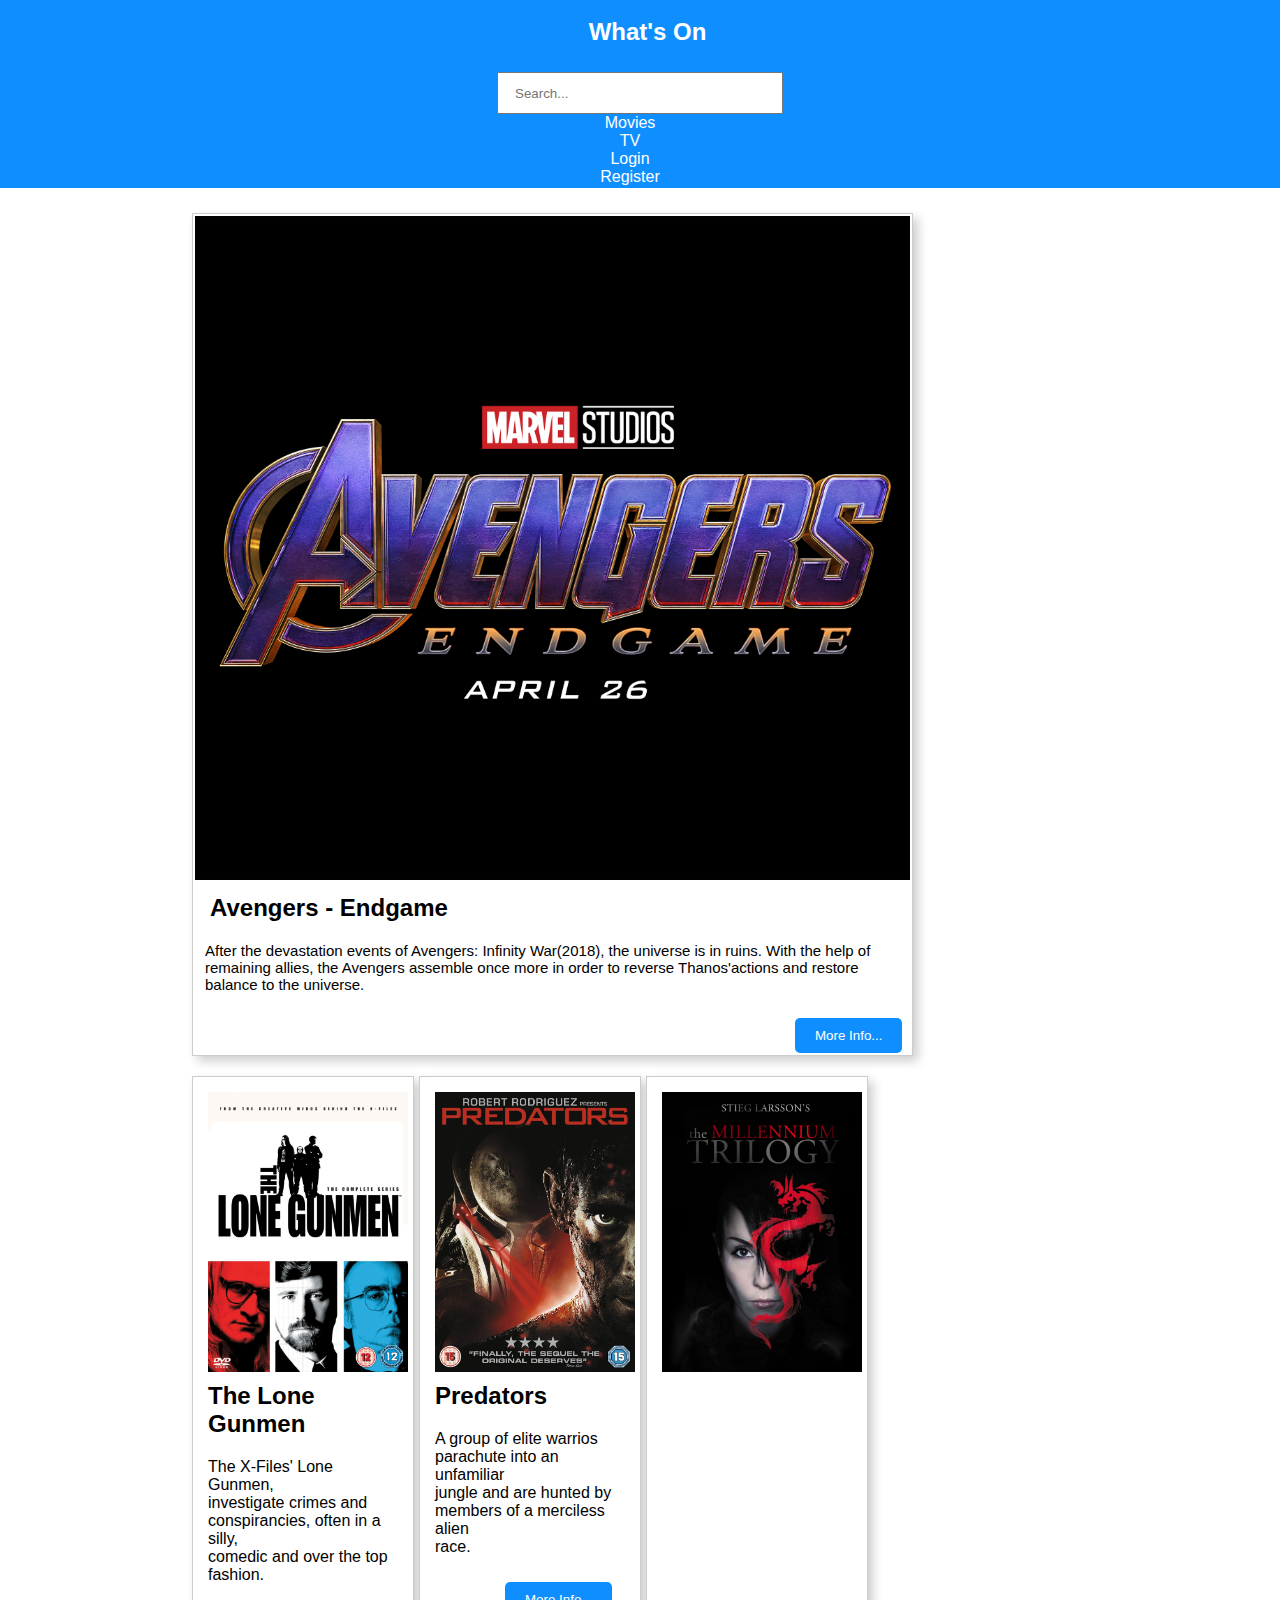
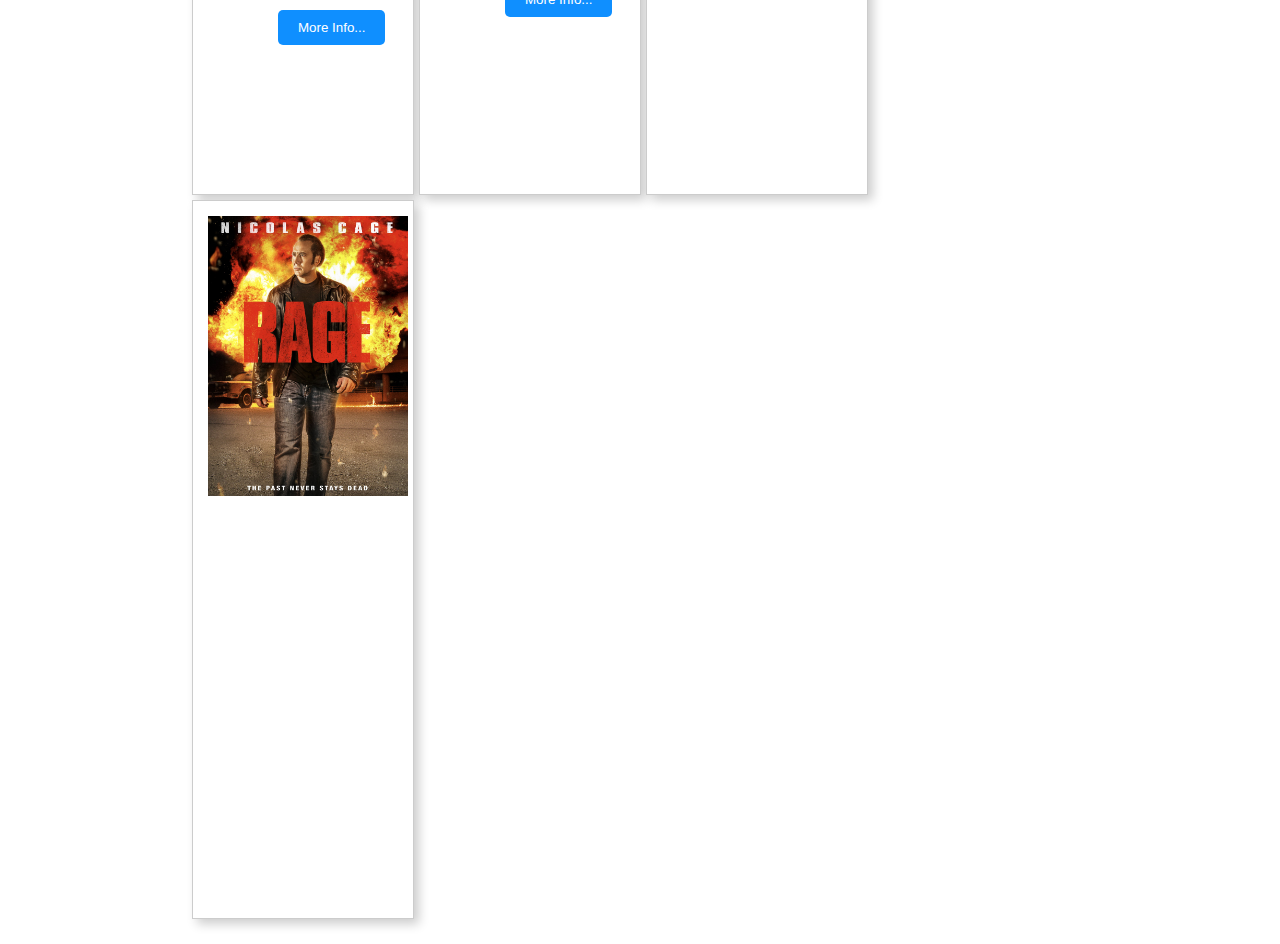
<file: Task 2/index.html>
<!DOCTYPE html>
<html lang="en">
<head>
    <meta charset="UTF-8">
    <meta http-equiv="X-UA-Compatible" content="IE=edge">
    <meta name="viewport" content="width=device-width, initial-scale=1.0">
    <link rel="stylesheet" href="style.css">
    <title>Task 2</title>
</head>
<body>
    <nav>
            <h1 class="logo">What's On</h1>
            <input class="search-bar" type="text" placeholder="Search...">
            <li><a href="#">Movies</a></li>
            <li><a href="#">TV</a></li>
            <li><a href="#">Login</a></li>
            <li><a href="#">Register</a></li>
    </nav>

    <div class="container">
        <section id="photoArray">
            <div class="avengers-box">
                <img src="images/avengers.jpg" alt="avengers">
                <h2>Avengers - Endgame</h2>
                <p>After the devastation events of Avengers: Infinity War(2018), the universe is in ruins. With the help of
                    <br>remaining allies, the Avengers assemble once more in order to reverse Thanos'actions and restore
                    <br>balance to the universe.
                </p>
                <button class="info">More Info...</button>
            </div>
         </section>
         <section id="photoArray1"> 
            <div class="lone-box">
                <img src="images/lone-gunmen.jpg" alt="gunmen">
                <h2>The Lone Gunmen</h2>
                <p>The X-Files' Lone Gunmen,<br>investigate crimes and<br> conspirancies, often in a silly,<br>comedic and over the top<br> fashion.
                </p>
                <button class="info1">More Info...</button>
            </div>
            <div class="predators-box">
                <img src="images/predators.jpg" alt="predators">
                <h2>Predators</h2>
                <p>A group of elite warrios<br>parachute into an unfamiliar<br> jungle and are hunted by<br>members of a merciless alien<br> race.
                </p>
                <button class="info2">More Info...</button>
            </div>
            <div class="millenium-box">
                <img src="images/millenium.jpg" alt="millenium">
            </div>
            <div class="rage-box">
                <img src="images/rage.jpg" alt="rage">
            </div>
        </section> 
    </div>
</body>
</html>
</file>
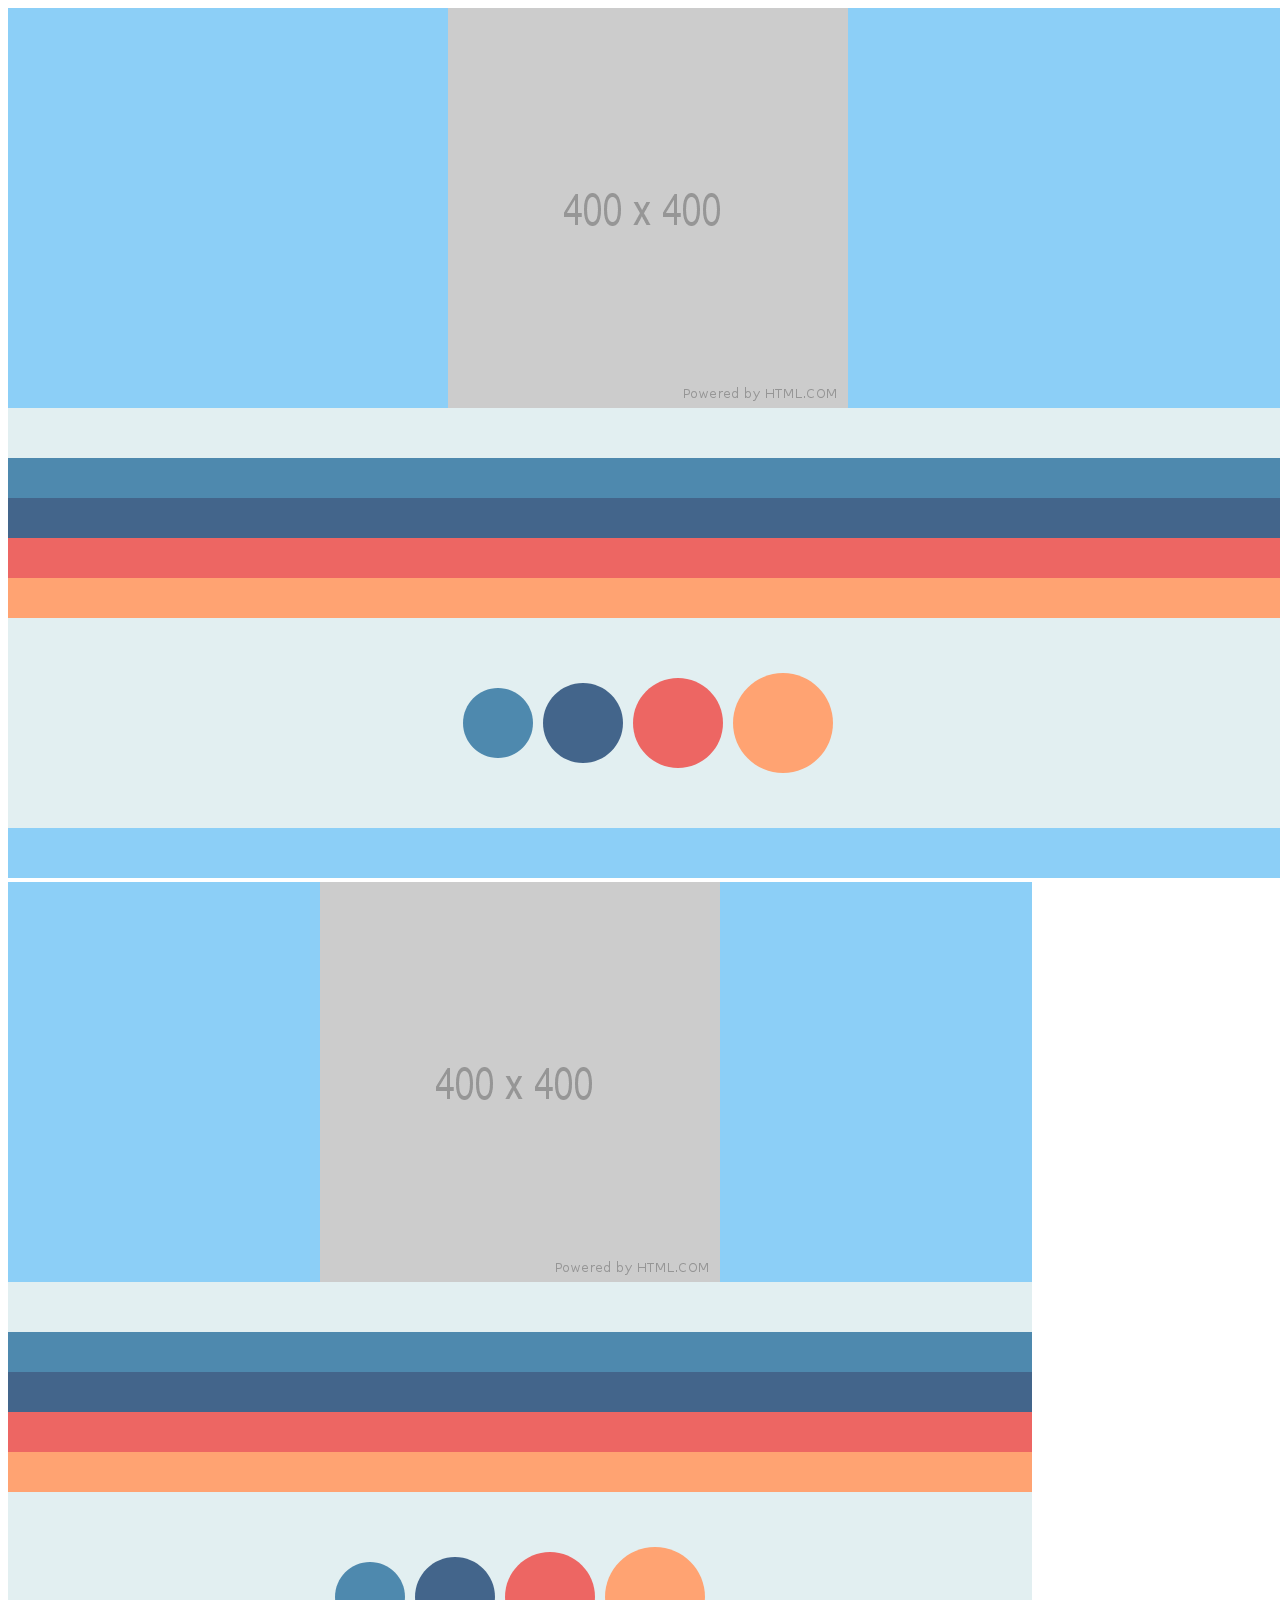
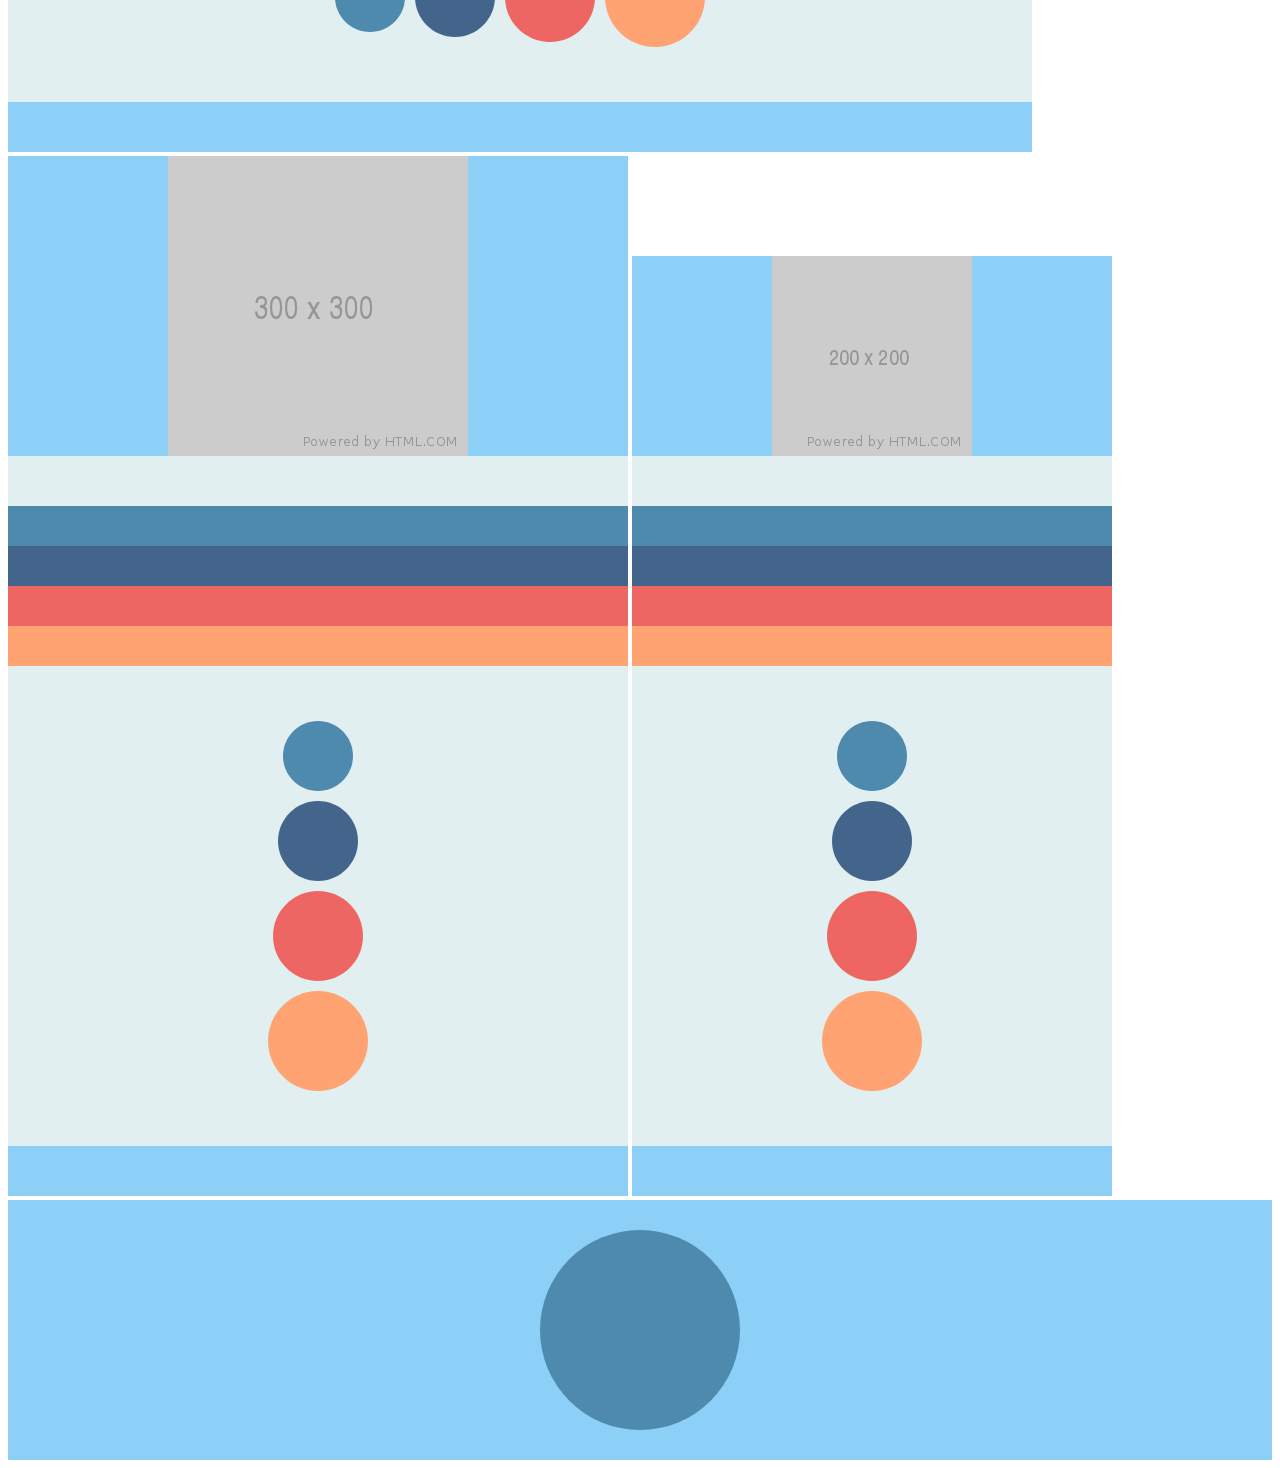
<file: Task 3/index.html>
<!DOCTYPE html>
<html lang="en">
    <head>
        <meta charset="UTF-8">
        <meta http-equiv="X-UA-Compatible" content="IE=edge">
        <meta name="viewport" content="width=device-width, initial-scale=1.0">
        <link rel="stylesheet" href="style.css">
        <title>Task 3</title>
    </head>
    <body>
        <header>
            <img src="1280x870.png">
            <img src="1024x870.png">
            <img src="620x1040.png">
            <img src="480x940.png">
        </header>

        <section class="container">
            <div class="rows">
                <div class="row"></div>
                <div class="row1"></div>
                <div class="row2"></div>
                <div class="row3"></div>
            </div>

            <div class="circles">
                <div class="circle"></div>
                <div class="circle1"></div>
                <div class="circle2"></div>
                <div class="circle3"></div>
            </div>
        </section>
    </body>
</html>
</file>
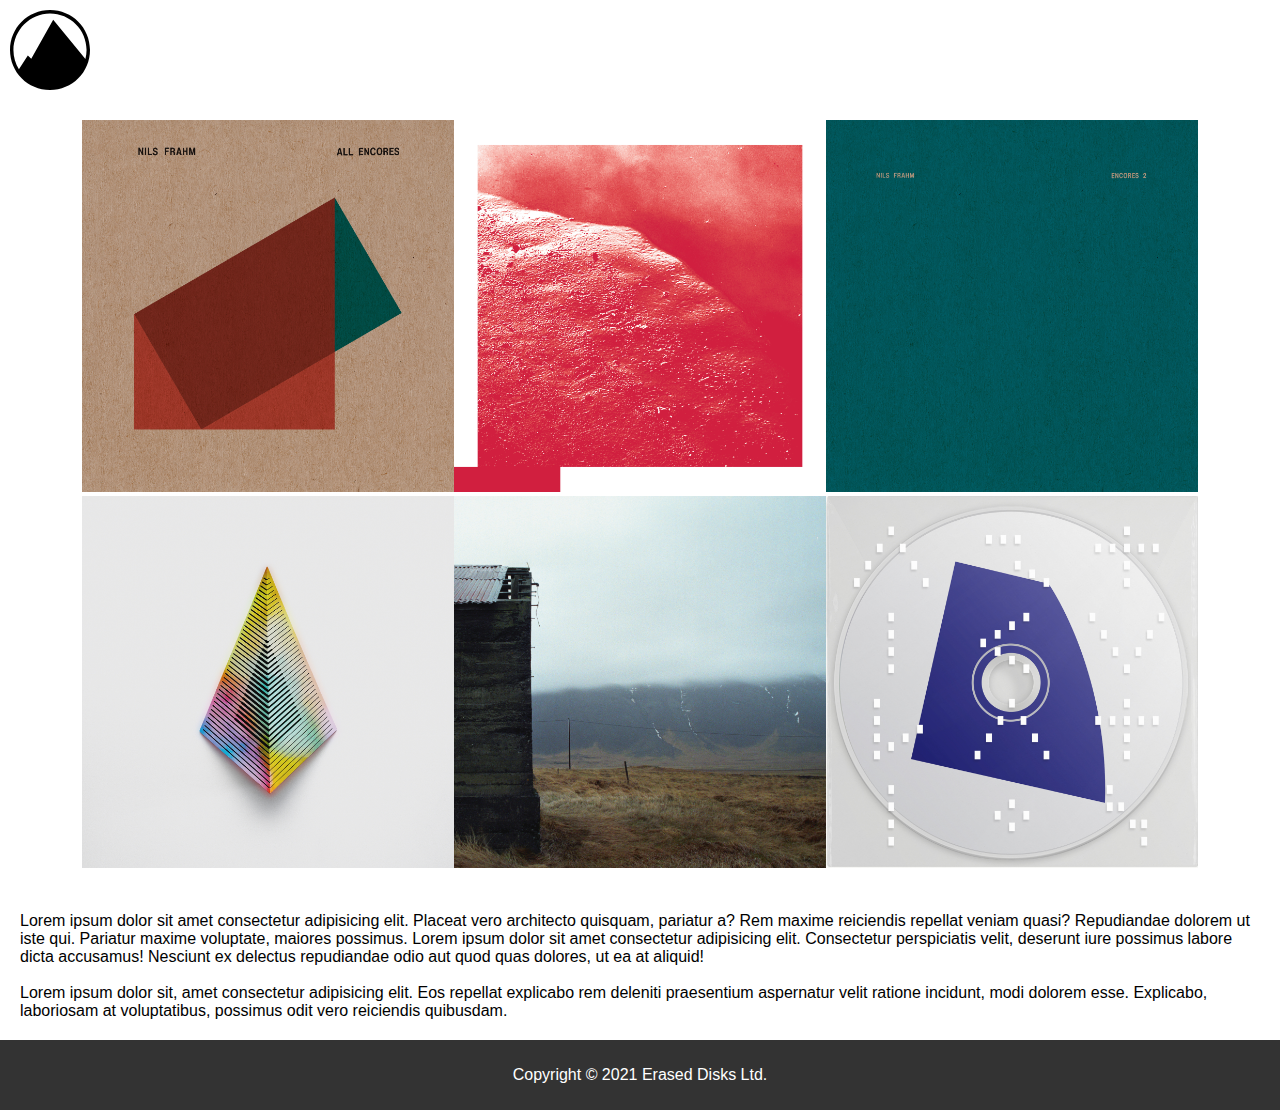
<file: Task 1/Task 1/index.html>
<!DOCTYPE html>
<html lang="en">

<head>
    <meta charset="UTF-8">
    <meta name="viewport" content="width=device-width, initial-scale=1.0">
    <title>Tablet/Laptop Layout</title>
    <link rel="stylesheet" href="style.css">
</head>

<body>
    <header>
        <div class="logo">
            <img src="logo.svg" alt="Logo">
        </div>
    </header>

    <main>
        <div class="row">
            <div class="picture">
                <img src="cover-1.jpg" alt="Image 1">
            </div>
            <div class="picture">
                <img src="cover-2.jpg" alt="Image 2">
            </div>
            <div class="picture">
                <img src="cover-3.jpg" alt="Image 3">
            </div>
        </div>
        <div class="row">
            <div class="picture">
                <img src="cover-4.jpg" alt="Image 4">
            </div>
            <div class="picture">
                <img src="cover-5.jpg" alt="Image 5">
            </div>
            <div class="picture">
                <img src="cover-6.jpg" alt="Image 6">
            </div>
        </div>
    </main>

    <div class="bodytext">
        Lorem ipsum dolor sit amet consectetur adipisicing elit. Placeat vero architecto quisquam, pariatur a? Rem
        maxime reiciendis repellat veniam quasi? Repudiandae dolorem ut iste qui. Pariatur maxime voluptate, maiores
        possimus. Lorem ipsum dolor sit amet consectetur adipisicing elit. Consectetur perspiciatis velit, deserunt iure
        possimus labore dicta accusamus! Nesciunt ex delectus repudiandae odio aut quod quas dolores, ut ea at aliquid!
        <br><br>
        Lorem ipsum dolor sit, amet consectetur adipisicing elit. Eos repellat explicabo rem deleniti praesentium
        aspernatur velit ratione incidunt, modi dolorem esse. Explicabo, laboriosam at voluptatibus, possimus odit vero
        reiciendis quibusdam.
    </div>

    <footer>
        <p>Copyright © 2021 Erased Disks Ltd.</p>
    </footer>
</body>
</html>
</file>
<file: Task 2/style.css>
body {
    font-family: Arial, sans-serif;
    margin: 0;
    padding: 0;
}

.container {
    width: 70%;
    display: flex;
    flex-direction: row wrap;
    margin: 25px auto;
    gap: 20px;
}

#photoArray {
    width: 60%;
}

#photoArray1 {
    width: 40%;
    display: flex;
    flex-wrap: wrap;
    gap: 5px;
}

nav {
    background-color:#0f8fff;
    color: white;
    display: flex;
    justify-content: space-between;
    align-items: center;
    padding: 2px;
    list-style: none;
}

/* Style for the logo */
.logo {
    font-size: 24px;
    padding-left: 15px;
}

/* Style for the navigation items */
ul {
    list-style: none;
    display: flex;
}

li {
    margin-right: 20px;
    text-decoration: none;
}

li a {
    color: white;
    text-decoration: none;
}

/* Style for the search bar */
.search-bar {
    padding: 14px 16px;
    margin: 0 auto;
    width: 250px;
    height: 10px;
}

.avengers-box {
    background-color: white;
    border: 1px solid #ccc;
    padding: 2px;
    box-shadow: 5px 5px 10px rgba(0, 0, 0, 0.2);
    width: 715px;
}

.avengers-box img {
    width: 715px;
    height: 664px;
}

.avengers-box h2 {
    margin-top: 10px;
    font-size: 24px;
    padding: 0 0 0 15px;
}

.avengers-box p {
    margin-top: 5px;
    padding: 0 0 0 10px;
    font-size: 15px;
}

.avengers-box .info {
    background-color: #0f8fff;
    color: #fff;
    border: none;
    padding: 10px 20px;
    border-radius: 5px;
    cursor: pointer;
    margin: 10px 0 0 600px;
}

.avengers-box .info:hover {
    background-color: #0056b3;
}

.lone-box {
    background-color: white;
    border: 1px solid #ccc;
    padding: 15px;
    box-shadow: 5px 5px 10px rgba(0, 0, 0, 0.2);
    width: 190px;
    height: 687px;
}

.lone-box img {
    width: 200px;
    height: 280px;
    display: block;
}

.lone-box h2 {
    margin-top: 10px;
    font-size: 24px;
}

.lone-box p {
    margin-top: 10px;
}

.lone-box .info1 {
    background-color: #0f8fff;
    color: #fff;
    border: none;
    padding: 10px 20px;
    border-radius: 5px;
    cursor: pointer;
    margin: 10px 0 0 70px;
}

.lone-box .info1:hover {
    background-color: #0056b3;
}

.predators-box {
    background-color: white;
    border: 1px solid #ccc;
    padding: 15px;
    box-shadow: 5px 5px 10px rgba(0, 0, 0, 0.2);
    width: 190px;
    height: 687px;
}

.predators-box img {
    width: 200px;
    height: 280px;
    display: block;
}

.predators-box h2 {
    margin-top: 10px;
    font-size: 24px;
}

.predators-box p {
    margin-top: 10px;
}

.predators-box .info2 {
    background-color: #0f8fff;
    color: #fff;
    border: none;
    padding: 10px 20px;
    border-radius: 5px;
    cursor: pointer;
    margin: 10px 0 0 70px;
}

.predators-box .info2:hover {
    background-color: #0056b3;
}

.millenium-box {
    background-color: white;
    border: 1px solid #ccc;
    padding: 15px;
    box-shadow: 5px 5px 10px rgba(0, 0, 0, 0.2);
    width: 190px;
    height: 687px;
}

.millenium-box img {
    width: 200px;
    height: 280px;
    display: block;
}

.rage-box {
    background-color: white;
    border: 1px solid #ccc;
    padding: 15px;
    box-shadow: 5px 5px 10px rgba(0, 0, 0, 0.2);
    width: 190px;
    height: 687px;
}

.rage-box img {
    width: 200px;
    height: 280px;
    display: block;
}

/* Media query for screens at 1280px */
@media (max-width: 1280px) {
    .container {
        flex-direction: column;
    }

    #photoArray,
    #photoArray1 {
        width: 100%;
    }

    nav {
        flex-direction: column;
        align-items: center;
    }

    .search-bar {
        margin-top: 10px;
    }
}

/* Media query for screens at 1024px */
@media (max-width: 1024px) {
    .container {
        flex-direction: column;
    }

    #photoArray,
    #photoArray1 {
        width: 100%;
    }

    nav {
        flex-direction: column;
        align-items: center;
    }

    .search-bar {
        margin-top: 10px;
    }
}

/* Media query for screens at 800px */
@media (max-width: 800px) {
    .container {
        flex-direction: column;
    }

    #photoArray,
    #photoArray1 {
        width: 100%;
    }

    nav {
        flex-direction: column;
        align-items: center;
    }

    .search-bar {
        margin-top: 10px;
    }
}

/* Media query for screens at 480px */
@media (max-width: 480px) {
    .container {
        flex-direction: column;
    }

    #photoArray,
    #photoArray1 {
        width: 100%;
    }

    nav {
        flex-direction: column;
        align-items: center;
    }

    .search-bar {
        margin-top: 10px;
    }
}
</file>
<file: Task 3/style.css>
.container {
  background-color: #8ccff7;
  padding: 20px;
  text-align: center;
}
.container .header {
  background-image: url("https://via.placeholder.com/400");
  background-size: cover;
  height: 200px;
}
@media (min-width: 801px) {
  .container .header {
    background-image: url("https://via.placeholder.com/300");
  }
}
@media (min-width: 480px) {
  .container .header {
    background-image: url("https://via.placeholder.com/200");
  }
}
.container .circles {
  display: flex;
  flex-wrap: wrap;
  justify-content: center;
}
@media (min-width: 621px) {
  .container .circles {
    flex-direction: row;
  }
}
.container .circles .circle {
  margin: 10px;
  width: 200px;
  height: 200px;
  border-radius: 50%;
  background-color: #4e89ae;
  cursor: pointer;
  transition: background-color 0.3s;
}
.container .circles .circle:nth-child(2) {
  background-color: #43658b;
}
.container .circles .circle:nth-child(3) {
  background-color: #ed6663;
}
.container .circles .circle:nth-child(4) {
  background-color: #ffa372;
}
.container .circles .circle:hover {
  background-color: #444;
}

.footer {
  background-color: #8ccff7;
  height: 50px;
}/*# sourceMappingURL=style.css.map */
</file>
<file: Task 1/Task 1/style.css>
body {
  font-family: Arial, sans-serif;
  margin: 0;
  padding: 0;
}

header {
  background-color: #ffffff;
  padding: 10px;
  text-align: center;
}

footer {
  background-color: #333;
  color: #fff;
  padding: 10px;
  text-align: center;
}

main {
  padding: 20px;
}

.row {
  display: flex;
  justify-content: center;
}

.picture {
  flex-basis: 30%;
}

.picture img {
  width: 100%;
}

.logo {
  margin-right: 1365px;
  width: 10;
}

.logo img {
  max-height: 100px;
  vertical-align: middle;
}

.bodytext {
  margin: 20px;
}/*# sourceMappingURL=style.css.map */
</file>
